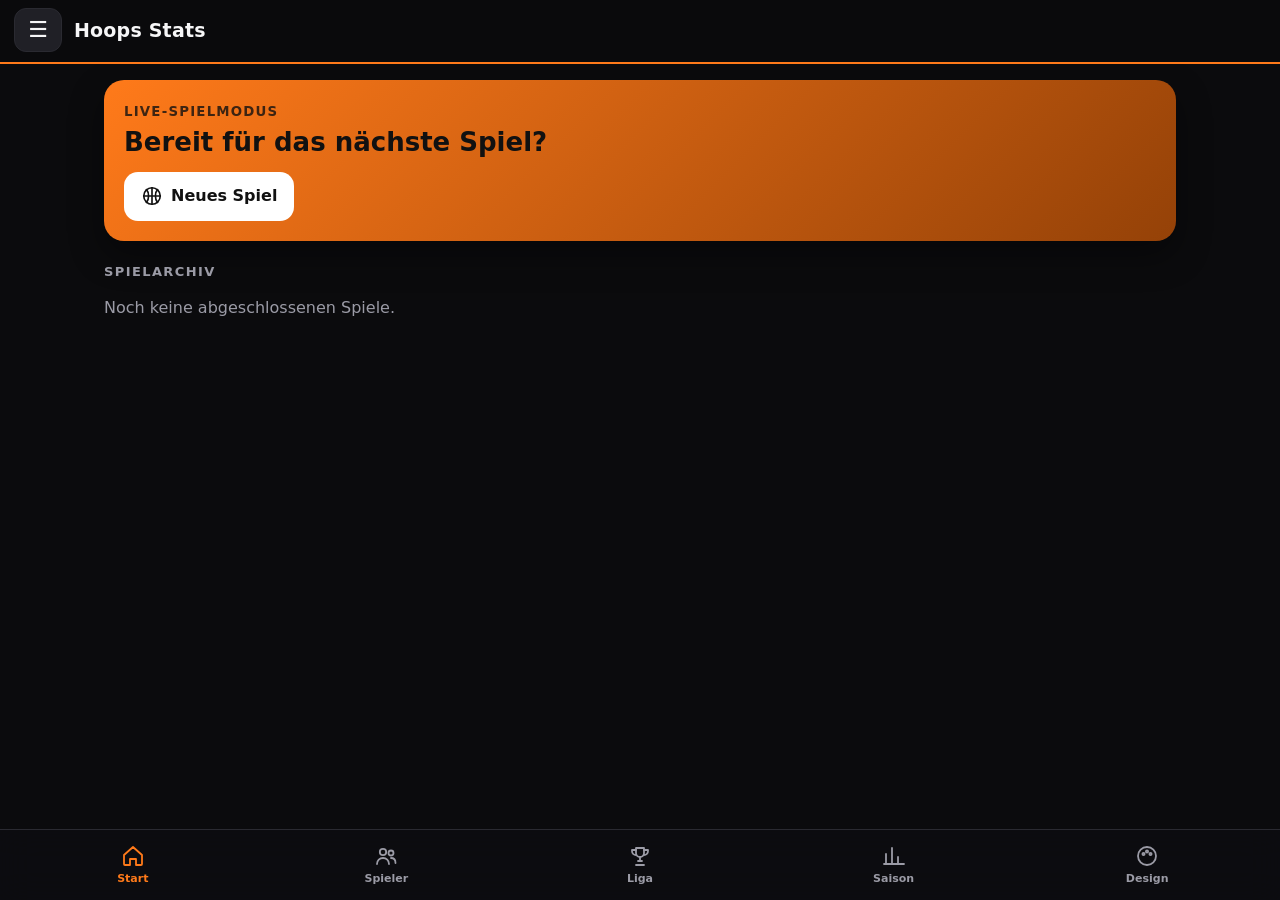
<file: index.html>
<!DOCTYPE html>
<html lang="de"><head><meta charset="utf-8">
<meta name="viewport" content="width=device-width,initial-scale=1,viewport-fit=cover">
<meta name="theme-color" content="#0e0e10"><meta name="apple-mobile-web-app-capable" content="yes">
<meta name="apple-mobile-web-app-status-bar-style" content="black-translucent"><meta name="apple-mobile-web-app-title" content="Hoops Stats">
<link rel="manifest" href="manifest.json"><link rel="apple-touch-icon" href="icon-180.png"><link rel="icon" href="icon.svg">
<link rel="stylesheet" href="style.css"><title>Hoops Stats</title></head>
<body>
<header><button data-a="menu" aria-label="Menü">☰</button><h1 id="title">Hoops Stats</h1><span id="hr"></span></header>
<nav id="drawer" hidden>
<button data-a="go" data-v="home">Spiele</button><button data-a="go" data-v="players">Spieler</button>
<button data-a="go" data-v="theme">Teamdesign</button><button data-a="go" data-v="leagues">Liga &amp; Spielplan</button><button data-a="go" data-v="season">Saisonstatistiken</button><button data-a="go" data-v="backup">Datensicherung</button></nav>
<main id="main"></main>
<input type="file" id="imp" accept=".json,application/json" hidden>
<input type="file" id="ics" accept=".ics,text/calendar" hidden>
<input type="file" id="logo" accept="image/*" hidden>
<input type="file" id="tphoto" accept="image/*" hidden>
<input type="file" id="pic" accept="image/*" hidden>
<script src="app.js"></script></body></html>
</file>
<file: style.css>
:root{--bg:#0b0b0d;--c:#17171b;--c2:#202026;--l:#2a2a31;--o:#ff7a1a;--on:#111;--t:#f6f6f7;--m:#9b9ba6;--g:#2fcf7a;--r:#ff5c5c;--logo:none;--rad:16px}
*{box-sizing:border-box;-webkit-tap-highlight-color:transparent}
html,body{margin:0;background:var(--bg);color:var(--t);font:16px/1.4 "SF Pro Display",system-ui,-apple-system,"Helvetica Neue",sans-serif;font-variant-numeric:tabular-nums}
body::before{content:"";position:fixed;inset:0;background:var(--logo) center 38%/min(70vw,520px) no-repeat;opacity:.045;pointer-events:none;z-index:0}
header,main,#drawer{position:relative;z-index:1}
header{position:sticky;top:0;z-index:6;display:flex;align-items:center;gap:12px;padding:calc(8px + env(safe-area-inset-top)) 14px 10px;background:rgba(11,11,13,.9);backdrop-filter:blur(14px);-webkit-backdrop-filter:blur(14px);border-bottom:2px solid var(--o)}
header h1{font-size:19px;font-weight:800;letter-spacing:.2px;margin:0;flex:1;white-space:nowrap;overflow:hidden;text-overflow:ellipsis}
header button{font-size:22px;width:48px;height:44px;background:var(--c2);border:1px solid var(--l);border-radius:12px;color:var(--t)}
#drawer{position:fixed;top:calc(64px + env(safe-area-inset-top));left:12px;z-index:9;background:var(--c2);border:1px solid var(--l);border-radius:16px;padding:6px;min-width:240px;box-shadow:0 18px 40px rgba(0,0,0,.55)}
#drawer[hidden]{display:none}#drawer button{display:block;width:100%;text-align:left;background:0;border:0;border-radius:10px;color:var(--t);font-size:18px;padding:14px}#drawer button:active{background:var(--o);color:var(--on)}
main{max-width:1100px;margin:0 auto;padding:16px 14px calc(44px + env(safe-area-inset-bottom))}
h2{font-size:13px;font-weight:700;letter-spacing:1.4px;text-transform:uppercase;color:var(--m);margin:22px 0 10px}
small,.mut{color:var(--m)}
.card{background:linear-gradient(180deg,#1c1c21,#16161a);border:1px solid var(--l);border-radius:var(--rad);padding:16px;margin-bottom:12px}
button,select,input{font:inherit}
.btn{background:var(--c2);color:var(--t);border:1px solid var(--l);border-radius:14px;padding:12px 16px;min-height:48px;font-weight:600}
.btn:active{transform:scale(.98)}
.btn.p{background:var(--o);color:var(--on);border-color:var(--o);font-weight:800}.btn.d{color:var(--r)}.btn.s{min-height:40px;padding:6px 13px;border-radius:11px;font-size:15px}
.row{display:flex;gap:8px;flex-wrap:wrap;align-items:center}.sp{flex:1}
input,select{background:#0f0f12;color:var(--t);border:1px solid var(--l);border-radius:12px;padding:11px 12px;min-height:46px;max-width:100%}
input:focus,select:focus{outline:2px solid var(--o);outline-offset:0}
label{display:block;margin:10px 0 5px;color:var(--m);font-size:13px;font-weight:600;letter-spacing:.4px}
.gi{display:flex;align-items:center;gap:12px;padding:13px;border:1px solid var(--l);border-radius:var(--rad);margin-bottom:9px;background:linear-gradient(180deg,#1c1c21,#16161a)}
.gi .main{flex:1;min-width:0}
.badge{padding:4px 11px;border-radius:99px;font-size:12px;font-weight:800;letter-spacing:.5px;text-transform:uppercase}
.W{background:#12361f;color:var(--g)}.L{background:#3a1a1a;color:var(--r)}.D{background:#3b2a12;color:var(--o)}
.av{width:46px;height:46px;border-radius:14px;background:var(--c2);border:1px solid var(--l);display:grid;place-items:center;font-weight:800;font-size:18px;color:var(--o);overflow:hidden;flex:none}.av img{width:100%;height:100%;object-fit:cover}
.tl{height:34px;width:34px;object-fit:contain;display:block;margin:0 auto 4px}
.score{display:grid;grid-template-columns:1fr auto 1fr;gap:10px;align-items:center;background:radial-gradient(120% 140% at 50% -40%,#2a2118 0,#16161a 55%);border:1px solid var(--l);border-top:3px solid var(--o);border-radius:var(--rad);padding:12px 14px;margin-bottom:12px;text-align:center}
.score small{font-size:13px;font-weight:700;letter-spacing:.6px;text-transform:uppercase;display:block;overflow:hidden;text-overflow:ellipsis;white-space:nowrap}
.score b{display:block;font-size:54px;font-weight:800;line-height:1;color:var(--o);letter-spacing:-1px}.score>div:last-child b{color:var(--t)}
.op{display:flex;gap:6px;justify-content:center;margin-top:8px}.op button{min-width:50px;min-height:42px;border-radius:12px;border:1px solid var(--l);background:var(--c2);color:var(--t);font-size:16px;font-weight:700}
.q{display:flex;gap:4px;justify-content:center;background:#0f0f12;border:1px solid var(--l);border-radius:14px;padding:4px}.q button{min-width:46px;min-height:44px;border-radius:10px;border:0;background:transparent;color:var(--m);font-weight:800}.q .on{background:var(--o);color:var(--on)}
.tabs{display:flex;gap:4px;margin-bottom:14px;background:var(--c);border:1px solid var(--l);border-radius:16px;padding:4px}
.tabs .btn{flex:1;border:0;background:transparent;border-radius:12px;color:var(--m);padding:10px 6px}.tabs .btn.p{background:var(--o);color:var(--on)}
.pg{display:grid;grid-template-columns:repeat(auto-fill,minmax(230px,1fr));gap:12px}
.pc{background:linear-gradient(180deg,#1c1c21,#16161a);border:1px solid var(--l);border-radius:var(--rad);padding:14px;display:flex;flex-direction:column;gap:10px}
.pc.on{border-color:var(--o);box-shadow:0 0 0 1px var(--o) inset}
.pc .top{display:flex;align-items:center;gap:10px}.pc .pt{font-size:36px;font-weight:800;margin-left:auto;line-height:1}
.mini{display:flex;justify-content:space-between;color:var(--m);font-size:13px;font-weight:600}
.sg{display:grid;gap:10px;margin-bottom:10px}.g3{grid-template-columns:repeat(3,1fr)}.g4{grid-template-columns:repeat(4,1fr)}
.sb{min-height:96px;border-radius:18px;border:1px solid var(--l);background:linear-gradient(180deg,#24242b,#1b1b20);color:var(--t);font-size:19px;font-weight:800;display:flex;flex-direction:column;align-items:center;justify-content:center;gap:3px;padding:6px}
.sb em{font-style:normal;font-weight:600;color:var(--m);font-size:14px}
.sb.h{background:linear-gradient(180deg,#17402a,#122e20);border-color:#1f6a40}.sb.h em{color:#7be3a8}
.sb.x{background:linear-gradient(180deg,#43201f,#2e1717);border-color:#7a2f2f}.sb.x em{color:#ff9d9d}
.sb:active{transform:scale(.97);background:var(--o);color:var(--on);border-color:var(--o)}.sb:active em{color:var(--on)}
.tw{overflow-x:auto;border:1px solid var(--l);border-radius:var(--rad);background:var(--c)}
table{border-collapse:collapse;width:100%}th,td{padding:10px 11px;text-align:right;white-space:nowrap;border-bottom:1px solid var(--l)}
th{background:var(--c2);position:sticky;top:0;cursor:pointer;font-size:12px;font-weight:700;letter-spacing:.8px;text-transform:uppercase;color:var(--m)}th.s{color:var(--o)}
tbody tr:nth-child(even) td{background:rgba(255,255,255,.02)}tbody tr:last-child td{border-bottom:0}
td:first-child,th:first-child{text-align:left;position:sticky;left:0;background:var(--c);font-weight:600}
tfoot td{font-weight:800;background:var(--c2)}.best{color:var(--o);font-weight:800}
tr.rg td{background:#12281c}tr.rr td{background:#2c1717}tr.rg td:nth-child(3){color:var(--g);font-weight:800}tr.rr td:nth-child(3){color:var(--r);font-weight:800}
.bar{display:flex;align-items:center;gap:10px;margin:8px 0}.bar i{display:block;height:22px;background:linear-gradient(90deg,var(--o),#ffb067);border-radius:7px;min-width:4px}.bar span:first-child{width:120px;flex:none;overflow:hidden;text-overflow:ellipsis;white-space:nowrap}
.cards{display:grid;grid-template-columns:repeat(auto-fill,minmax(130px,1fr));gap:10px;margin-bottom:12px}.cards div{background:linear-gradient(180deg,#1c1c21,#16161a);border:1px solid var(--l);border-radius:14px;padding:12px}
.cards small{font-size:12px;font-weight:700;letter-spacing:.8px;text-transform:uppercase}.cards b{display:block;font-size:26px;font-weight:800;margin-top:2px}
.chips{display:flex;gap:7px;flex-wrap:wrap}.chip{padding:9px 14px;border-radius:99px;border:1px solid var(--l);background:var(--c2);color:var(--t);font-weight:600}.chip.on{background:var(--o);color:var(--on);border-color:var(--o)}
svg text{fill:var(--m);font-size:9px}.log div{display:flex;justify-content:space-between;align-items:center;padding:8px 0;border-bottom:1px solid var(--l)}.log div:last-child{border:0}
.ov{position:fixed;inset:0;background:rgba(0,0,0,.78);backdrop-filter:blur(6px);-webkit-backdrop-filter:blur(6px);z-index:20;overflow:auto;padding:calc(14px + env(safe-area-inset-top)) 14px 30px}.ov .card{max-width:800px;margin:0 auto}
.pgp{display:grid;grid-template-columns:repeat(auto-fill,minmax(150px,1fr));gap:10px;margin:12px 0}
.sw{width:44px;height:44px;border-radius:14px;border:2px solid var(--l)}.sw.on{border-color:#fff}
@media(min-width:700px){.sb{min-height:112px;font-size:21px}.score b{font-size:68px}}
.ph{width:100%;height:150px;object-fit:cover;border-radius:16px;border:1px solid var(--l);margin-bottom:12px;display:block}
/* --- v10: Navigation, Dashboard, Sprache, Profil --- */
main{padding-bottom:calc(104px + env(safe-area-inset-bottom))}
.tabbar{position:fixed;left:0;right:0;bottom:0;z-index:8;display:flex;justify-content:space-around;padding:8px 6px calc(8px + env(safe-area-inset-bottom));background:rgba(14,14,17,.92);backdrop-filter:blur(16px);-webkit-backdrop-filter:blur(16px);border-top:1px solid var(--l)}
.tabbar button{background:0;border:0;color:var(--m);display:flex;flex-direction:column;align-items:center;gap:3px;font-size:11px;font-weight:700;min-width:62px;padding:6px 4px;border-radius:12px;transition:color .15s}
.tabbar button.on{color:var(--o)}.tabbar svg{width:24px;height:24px}
.hero{background:linear-gradient(135deg,var(--o),#6a2b00 140%);color:var(--on);border-radius:20px;padding:20px;margin-bottom:6px;box-shadow:0 14px 34px rgba(0,0,0,.4)}
.hero small{color:inherit;opacity:.8;font-weight:800;letter-spacing:1.2px;text-transform:uppercase}.hero h1{font-size:26px;margin:6px 0 14px;font-weight:800;line-height:1.15}
.hero .btn{background:rgba(0,0,0,.28);color:#fff;border-color:transparent;display:inline-flex;align-items:center;gap:8px}.hero .btn.p{background:#fff;color:#111}
.hs{display:flex;gap:10px;overflow-x:auto;padding-bottom:4px}.hs::-webkit-scrollbar{display:none}
.mg{flex:none;min-width:130px;background:linear-gradient(180deg,#1c1c21,#16161a);border:1px solid var(--l);border-radius:16px;padding:12px;display:flex;flex-direction:column;gap:6px}.mg b{font-size:26px;font-weight:800}
.pp{flex:none;display:flex;flex-direction:column;align-items:center;gap:5px;min-width:64px}.pp .av{width:58px;height:58px;border-radius:50%}
.leads{display:grid;grid-template-columns:repeat(3,1fr);gap:10px}.lead{background:linear-gradient(180deg,#1c1c21,#16161a);border:1px solid var(--l);border-radius:16px;padding:12px}
.lead small{display:block;font-size:11px;font-weight:700;letter-spacing:.6px;text-transform:uppercase;color:var(--m)}.lead b{display:block;font-size:30px;font-weight:800;color:var(--o)}.lead span{font-size:13px;font-weight:600}
.fab{position:fixed;right:16px;bottom:calc(84px + env(safe-area-inset-bottom));z-index:9;width:66px;height:66px;border-radius:50%;border:0;background:linear-gradient(135deg,var(--o),#ffb067);color:var(--on);display:grid;place-items:center;box-shadow:0 10px 26px rgba(0,0,0,.5)}.fab svg{width:30px;height:30px}
.fab.rec{background:linear-gradient(135deg,#ff3b3b,#ff7a7a);color:#fff;box-shadow:0 0 0 0 rgba(255,59,59,.6);animation:pulse 1.3s infinite}
@keyframes pulse{70%{box-shadow:0 0 0 18px rgba(255,59,59,0)}100%{box-shadow:0 0 0 0 rgba(255,59,59,0)}}
.vsheet{position:fixed;left:12px;right:12px;bottom:calc(160px + env(safe-area-inset-bottom));z-index:12;background:rgba(20,20,26,.96);backdrop-filter:blur(14px);border:1px solid var(--l);border-radius:20px;padding:16px;text-align:center;box-shadow:0 18px 44px rgba(0,0,0,.6)}
.wave{display:flex;gap:6px;justify-content:center;align-items:center;height:54px}.wave i{display:block;width:6px;height:14px;border-radius:4px;background:linear-gradient(180deg,var(--o),#ff3b3b);animation:wv .9s ease-in-out infinite}
@keyframes wv{0%,100%{height:12px}50%{height:50px}}
.vtxt{margin:10px 0 14px;font-size:20px;font-weight:700;min-height:28px}.vlast{border-color:var(--o)}
.phead{display:flex;gap:16px;align-items:center;background:linear-gradient(135deg,#25252c,#15151a);border:1px solid var(--l);border-radius:20px;padding:16px;margin:12px 0}
.pav{width:112px;height:112px;border-radius:22px;background:var(--c2);border:2px solid var(--o);display:grid;place-items:center;font-size:44px;font-weight:800;color:var(--o);overflow:hidden;flex:none}.pav img{width:100%;height:100%;object-fit:cover}
.pinfo{flex:1;min-width:0}.pinfo h1{font-size:24px;margin:2px 0 4px;font-weight:800}.pnum{color:var(--o);font-weight:800;letter-spacing:1px}
.pkpi{display:grid;grid-template-columns:repeat(4,1fr);gap:8px;margin-top:12px}.pkpi div{background:rgba(255,255,255,.04);border-radius:12px;padding:8px 6px;text-align:center}.pkpi b{display:block;font-size:20px;font-weight:800}.pkpi small{font-size:11px;font-weight:700;letter-spacing:.5px}
@media(max-width:520px){.phead{flex-direction:column;text-align:center}.pkpi b{font-size:17px}.leads{gap:6px}}
</file>
